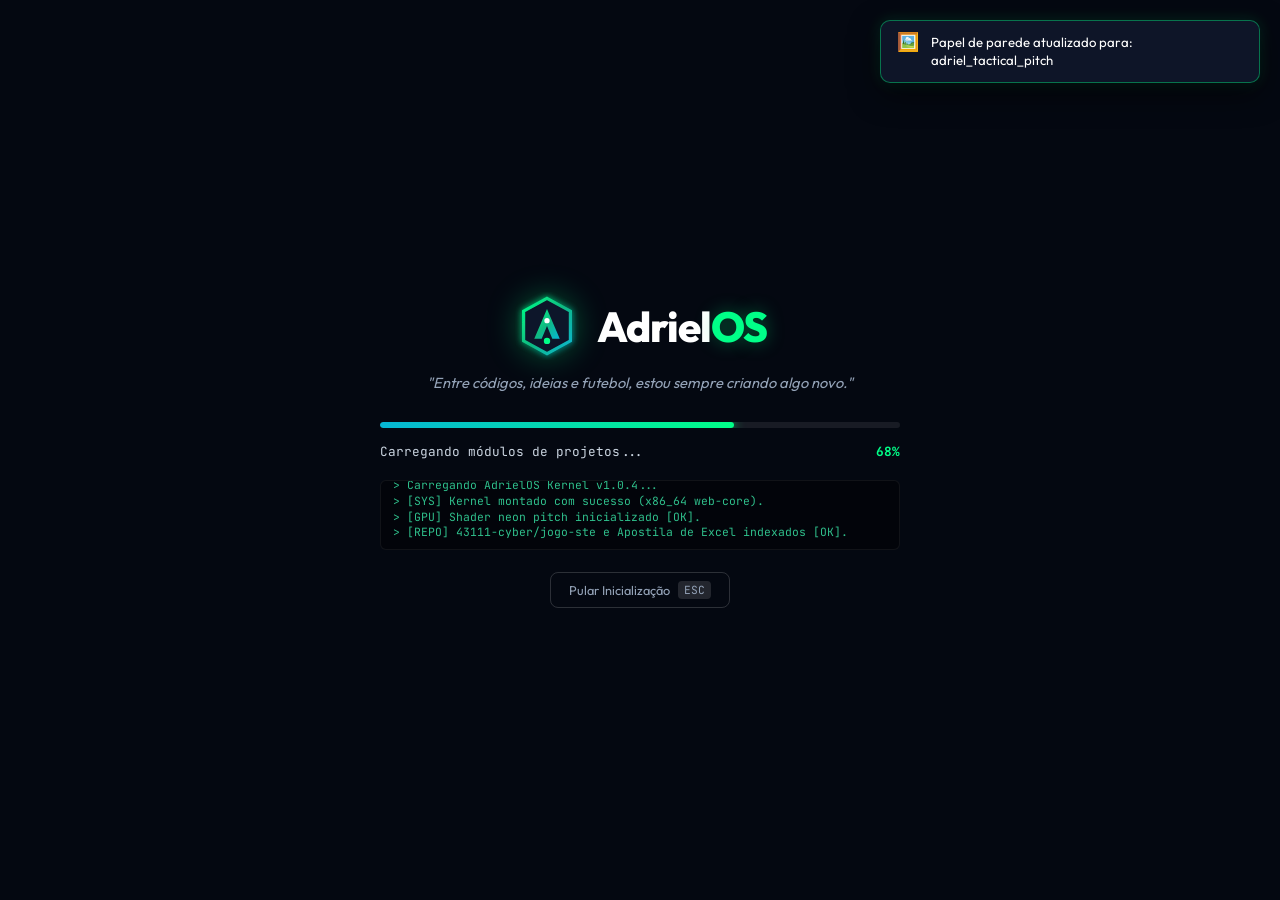
<file: index.html>
<!DOCTYPE html>
<html lang="pt-BR">
<head>
  <meta charset="UTF-8">
  <meta http-equiv="refresh" content="0; url=portfolio/index.html">
  <title>Redirecionando para AdrielOS...</title>
  <script>
    window.location.href = "portfolio/index.html";
  </script>
</head>
<body style="background:#050913; color:#00ff88; font-family:sans-serif; display:flex; align-items:center; justify-content:center; height:100vh; margin:0;">
  <p>Iniciando AdrielOS... <a href="portfolio/index.html" style="color:#38bdf8;">Clique aqui caso não seja redirecionado</a>.</p>
</body>
</html>
</file>
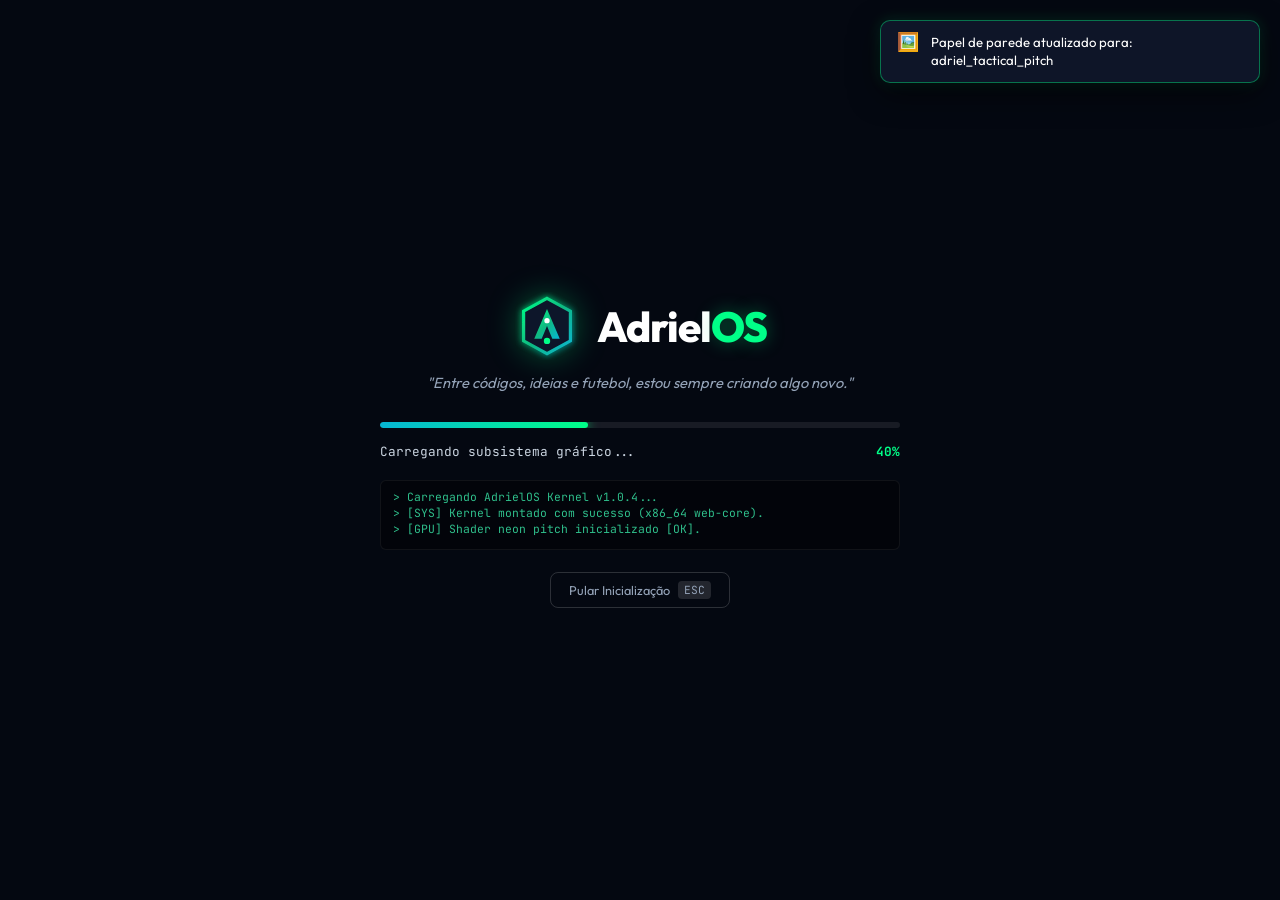
<file: portfolio/index.html>
<!DOCTYPE html>
<html lang="pt-BR">
<head>
  <meta charset="UTF-8">
  <meta name="viewport" content="width=device-width, initial-scale=1.0, maximum-scale=1.0, user-scalable=no">
  <title>AdrielOS — Portfólio Interativo | Adriel Morback</title>
  <meta name="description" content="Portfólio pessoal interativo de Adriel Morback, estudante de Ensino Médio Técnico, desenvolvedor e entusiasta de futebol. Sistema operacional simulado no navegador.">
  <meta name="author" content="Adriel Morback">
  
  <!-- Fontes Google Modernas: Outfit (Interface) e JetBrains Mono (Código & Sistema) -->
  <link rel="preconnect" href="https://fonts.googleapis.com">
  <link rel="preconnect" href="https://fonts.gstatic.com" crossorigin>
  <link href="https://fonts.googleapis.com/css2?family=JetBrains+Mono:wght@400;500;700&family=Outfit:wght@300;400;500;600;700;800;900&display=swap" rel="stylesheet">
  
  <link rel="stylesheet" href="style.css">
  <link rel="icon" type="image/svg+xml" href="assets/icons/start.svg">
</head>
<body data-theme="dark">

  <!-- ================================================================= -->
  <!-- 1. TELA DE INICIALIZAÇÃO (BOOTLOADER)                              -->
  <!-- ================================================================= -->
  <div id="boot-screen" class="boot-screen" role="dialog" aria-label="Inicialização do AdrielOS">
    <div class="boot-content">
      <div class="boot-logo-wrapper">
        <img src="assets/icons/start.svg" alt="AdrielOS Logo" class="boot-logo-img">
        <h1 class="boot-title">Adriel<span>OS</span></h1>
      </div>
      
      <p class="boot-tagline">"Entre códigos, ideias e futebol, estou sempre criando algo novo."</p>

      <div class="boot-progress-container">
        <div class="boot-progress-bar" id="boot-progress-bar"></div>
      </div>

      <div class="boot-status-row">
        <span class="boot-status-text" id="boot-status-text">Iniciando ambiente...</span>
        <span class="boot-percent" id="boot-percent">0%</span>
      </div>

      <div class="boot-console" id="boot-console" aria-live="polite">
        <div class="boot-log-line">&gt; Carregando AdrielOS Kernel v1.0.4...</div>
      </div>

      <button id="btn-skip-boot" class="btn-skip-boot" aria-label="Pular inicialização">
        Pular Inicialização <kbd>ESC</kbd>
      </button>
    </div>
  </div>

  <!-- ================================================================= -->
  <!-- 2. ÁREA DE TRABALHO (DESKTOP ENVIRONMENT)                         -->
  <!-- ================================================================= -->
  <main id="desktop" class="desktop" role="region" aria-label="Área de Trabalho">
    
    <!-- Camada de Papel de Parede -->
    <div id="wallpaper-layer" class="wallpaper-layer"></div>
    <div class="desktop-overlay-grid"></div>

    <!-- Grade de Ícones da Área de Trabalho -->
    <section class="desktop-icons" id="desktop-icons" aria-label="Aplicativos da Área de Trabalho">
      
      <button class="desktop-icon" data-app="about" id="icon-about" tabindex="0">
        <div class="icon-visual">
          <img src="assets/icons/about.svg" alt="Ícone Sobre Adriel" loading="lazy">
        </div>
        <span class="icon-label">Sobre Adriel</span>
      </button>

      <button class="desktop-icon" data-app="projects" id="icon-projects" tabindex="0">
        <div class="icon-visual">
          <img src="assets/icons/projects.svg" alt="Ícone Meus Projetos" loading="lazy">
        </div>
        <span class="icon-label">Meus Projetos</span>
      </button>

      <button class="desktop-icon" data-app="skills" id="icon-skills" tabindex="0">
        <div class="icon-visual">
          <img src="assets/icons/skills.svg" alt="Ícone Habilidades" loading="lazy">
        </div>
        <span class="icon-label">Habilidades</span>
      </button>

      <button class="desktop-icon" data-app="github" id="icon-github" tabindex="0">
        <div class="icon-visual">
          <img src="assets/icons/github.svg" alt="Ícone GitHub" loading="lazy">
        </div>
        <span class="icon-label">Meu GitHub</span>
      </button>

      <button class="desktop-icon" data-app="contact" id="icon-contact" tabindex="0">
        <div class="icon-visual">
          <img src="assets/icons/contact.svg" alt="Ícone Contato" loading="lazy">
        </div>
        <span class="icon-label">Contato</span>
      </button>

      <button class="desktop-icon" data-app="trash" id="icon-trash" tabindex="0">
        <div class="icon-visual">
          <img src="assets/icons/trash.svg" alt="Ícone Lixeira" loading="lazy">
        </div>
        <span class="icon-label">Lixeira</span>
      </button>

      <button class="desktop-icon" data-app="wallpaper" id="icon-wallpaper" tabindex="0">
        <div class="icon-visual">
          <img src="assets/icons/settings.svg" alt="Ícone Papel de Parede" loading="lazy">
        </div>
        <span class="icon-label">Wallpapers</span>
      </button>

    </section>

    <!-- =============================================================== -->
    <!-- 3. CONTAINER DE JANELAS DO SISTEMA                              -->
    <!-- =============================================================== -->
    <div id="windows-container" class="windows-container">

      <!-- ------------------------------------------------------------- -->
      <!-- JANELA: SOBRE ADRIEL                                          -->
      <!-- ------------------------------------------------------------- -->
      <article class="os-window" id="win-about" data-app="about" role="dialog" aria-labelledby="win-about-title" style="display: none;">
        <header class="window-titlebar">
          <div class="window-title-left">
            <img src="assets/icons/about.svg" class="window-title-icon" alt="">
            <span class="window-title-text" id="win-about-title">Sobre Adriel</span>
          </div>
          <div class="window-controls">
            <button class="win-btn win-btn-minimize" aria-label="Minimizar" title="Minimizar">
              <svg viewBox="0 0 10 10"><line x1="1" y1="5" x2="9" y2="5" stroke="currentColor" stroke-width="1.8"/></svg>
            </button>
            <button class="win-btn win-btn-maximize" aria-label="Maximizar" title="Maximizar">
              <svg viewBox="0 0 10 10"><rect x="1.5" y="1.5" width="7" height="7" fill="none" stroke="currentColor" stroke-width="1.5"/></svg>
            </button>
            <button class="win-btn win-btn-close" aria-label="Fechar" title="Fechar">
              <svg viewBox="0 0 10 10"><line x1="2" y1="2" x2="8" y2="8" stroke="currentColor" stroke-width="1.8"/><line x1="8" y1="2" x2="2" y2="8" stroke="currentColor" stroke-width="1.8"/></svg>
            </button>
          </div>
        </header>

        <div class="window-body">
          <div class="about-hero">
            <div class="about-avatar-container">
              <div class="about-avatar-ring">
                <!-- Espaço reservado para foto pessoal / Avatar estilizado -->
                <div class="avatar-placeholder" aria-label="Espaço reservado para foto pessoal de Adriel Morback">
                  <span class="avatar-initials">AM</span>
                  <div class="avatar-badge">⚡</div>
                </div>
              </div>
            </div>

            <div class="about-hero-info">
              <div class="user-chip">Estudante de Ensino Médio Técnico</div>
              <h2 class="about-name">Adriel Morback</h2>
              <p class="about-tagline-quote">"Entre códigos, ideias e futebol, estou sempre criando algo novo."</p>
              
              <div class="about-stats-pill">
                <span>📍 São Paulo, Brasil</span>
                <span class="pill-divider">•</span>
                <span>🟢 Disponível para aprender</span>
              </div>
            </div>
          </div>

          <div class="about-bio-box">
            <p class="about-bio-text">
              "Olá! Meu nome é <strong>Adriel Morback</strong>. Sou estudante de Ensino Médio Técnico, gosto de criar sites, desenvolver projetos e aprender novas tecnologias. Também gosto muito de futebol. Este espaço reúne um pouco do que estou aprendendo e construindo."
            </p>
          </div>

          <h3 class="section-heading">Áreas de Foco &amp; Interesses</h3>
          <div class="about-cards-grid">
            
            <div class="about-card">
              <div class="card-icon-wrap" style="--accent-card: #00ff88;">
                <svg viewBox="0 0 24 24" fill="none" stroke="currentColor" stroke-width="2"><path d="M4 6a2 2 0 0 1 2-2h12a2 2 0 0 1 2 2v12a2 2 0 0 1-2 2H6a2 2 0 0 1-2-2V6z"/><line x1="4" y1="10" x2="20" y2="10"/><line x1="8" y1="7" x2="8.01" y2="7"/></svg>
              </div>
              <div class="card-info">
                <h4>Desenvolvimento de Sites</h4>
                <p>Criação de páginas dinâmicas, interfaces responsivas, estruturação semântica e estilização moderna para a web.</p>
              </div>
            </div>

            <div class="about-card">
              <div class="card-icon-wrap" style="--accent-card: #38bdf8;">
                <svg viewBox="0 0 24 24" fill="none" stroke="currentColor" stroke-width="2"><polyline points="16 18 22 12 16 6"/><polyline points="8 6 2 12 8 18"/></svg>
              </div>
              <div class="card-info">
                <h4>Programação</h4>
                <p>Lógica de algoritmos, manipulação de dados, scripts interativos e resolução prática de desafios computacionais.</p>
              </div>
            </div>

            <div class="about-card">
              <div class="card-icon-wrap" style="--accent-card: #f59e0b;">
                <svg viewBox="0 0 24 24" fill="none" stroke="currentColor" stroke-width="2"><rect x="2" y="3" width="20" height="14" rx="2" ry="2"/><line x1="8" y1="21" x2="16" y2="21"/><line x1="12" y1="17" x2="12" y2="21"/></svg>
              </div>
              <div class="card-info">
                <h4>Projetos Digitais</h4>
                <p>Construção de aplicações úteis, materiais educacionais acessíveis e ferramentas que geram impacto real.</p>
              </div>
            </div>

            <div class="about-card">
              <div class="card-icon-wrap" style="--accent-card: #22c55e;">
                <img src="assets/icons/soccer.svg" class="card-custom-svg" alt="">
              </div>
              <div class="card-info">
                <h4>Futebol</h4>
                <p>Paixão esportiva, trabalho em equipe, visão tática e inspiração para jogos de futebol arcade interativos.</p>
              </div>
            </div>

          </div>

          <div class="about-actions-footer">
            <button class="btn btn-primary" onclick="openApp('projects')">
              Explorar Meus Projetos
            </button>
            <button class="btn btn-secondary" onclick="openApp('contact')">
              Entrar em Contato
            </button>
          </div>
        </div>
      </article>

      <!-- ------------------------------------------------------------- -->
      <!-- JANELA: MEUS PROJETOS                                         -->
      <!-- ------------------------------------------------------------- -->
      <article class="os-window" id="win-projects" data-app="projects" role="dialog" aria-labelledby="win-projects-title" style="display: none;">
        <header class="window-titlebar">
          <div class="window-title-left">
            <img src="assets/icons/projects.svg" class="window-title-icon" alt="">
            <span class="window-title-text" id="win-projects-title">Meus Projetos — Galeria</span>
          </div>
          <div class="window-controls">
            <button class="win-btn win-btn-minimize" aria-label="Minimizar" title="Minimizar"><svg viewBox="0 0 10 10"><line x1="1" y1="5" x2="9" y2="5" stroke="currentColor" stroke-width="1.8"/></svg></button>
            <button class="win-btn win-btn-maximize" aria-label="Maximizar" title="Maximizar"><svg viewBox="0 0 10 10"><rect x="1.5" y="1.5" width="7" height="7" fill="none" stroke="currentColor" stroke-width="1.5"/></svg></button>
            <button class="win-btn win-btn-close" aria-label="Fechar" title="Fechar"><svg viewBox="0 0 10 10"><line x1="2" y1="2" x2="8" y2="8" stroke="currentColor" stroke-width="1.8"/><line x1="8" y1="2" x2="2" y2="8" stroke="currentColor" stroke-width="1.8"/></svg></button>
          </div>
        </header>

        <div class="window-body">
          <div class="projects-header-desc">
            <p>Projetos desenvolvidos por mim durante meus estudos no Ensino Médio Técnico e criações autônomas.</p>
          </div>

          <div class="projects-grid">
            
            <!-- PROJETO 1: Jogo STE (Beiço Street) -->
            <div class="project-card featured-project">
              <div class="project-thumbnail-wrapper">
                <img src="assets/projects/beico_street.jpg" alt="Preview do Jogo STE - Beiço Street" class="project-thumbnail" loading="lazy">
                <div class="project-badge badge-arcade">🏆 Jogo Arcade 1v1</div>
              </div>
              <div class="project-content">
                <div class="project-meta-top">
                  <span class="repo-owner-tag">43111-cyber / jogo-ste</span>
                  <span class="status-indicator">Ativo</span>
                </div>
                <h3 class="project-name">BEIÇO STREET — Taça das Favelas Campinas</h3>
                <p class="project-description">
                  Projeto de jogo desenvolvido por mim: uma experiência arcade de futebol de rua 1v1 diretamente no navegador. Conta com escolha de times da quebrada, modo torneio com chaveamento (oitavas, quartas, semifinal e final), placar digital dinâmico, cronômetro de partida e suporte a 1 Jogador vs CPU ou 2 Jogadores locais.
                </p>
                <div class="project-tags">
                  <span class="tag">JavaScript (72.4%)</span>
                  <span class="tag">CSS3 (19.4%)</span>
                  <span class="tag">HTML5 (8.2%)</span>
                  <span class="tag">Canvas 2D API</span>
                </div>
                <div class="project-card-actions">
                  <a href="https://github.com/43111-cyber/jogo-ste" target="_blank" rel="noopener noreferrer" class="btn btn-primary btn-sm">
                    <img src="assets/icons/github.svg" class="btn-icon" alt="">
                    Abrir no GitHub
                  </a>
                  <button class="btn btn-secondary btn-sm" onclick="openApp('github')">
                    Ver no Explorer
                  </button>
                </div>
              </div>
            </div>

            <!-- PROJETO 2: Apostila de Excel para Idosos -->
            <div class="project-card">
              <div class="project-thumbnail-wrapper">
                <img src="assets/projects/excel_idosos.jpg" alt="Ilustração da Apostila de Excel para Idosos" class="project-thumbnail" loading="lazy">
                <div class="project-badge badge-edu">📖 Material Educacional</div>
              </div>
              <div class="project-content">
                <div class="project-meta-top">
                  <span class="repo-owner-tag">Projeto Social &amp; Inclusão</span>
                  <span class="status-indicator">Concluído</span>
                </div>
                <h3 class="project-name">Apostila de Excel para Idosos</h3>
                <p class="project-description">
                  "Material educacional criado para ajudar pessoas idosas a aprender Excel de forma mais simples e acessível."
                  Desenvolvido com foco em alfabetização digital, tipografia ampliada, ilustrações didáticas e explicações práticas sem jargões complexos, capacitando pessoas da terceira idade no uso de planilhas.
                </p>
                <div class="project-tags">
                  <span class="tag">Microsoft Excel</span>
                  <span class="tag">Inclusão Digital</span>
                  <span class="tag">Design Instrucional</span>
                  <span class="tag">Acessibilidade</span>
                </div>
                <div class="project-card-actions">
                  <button class="btn btn-secondary btn-sm" onclick="showToast('Material educacional apresentado no portfólio. Entre em contato para saber mais!')">
                    ℹ️ Detalhes do Projeto
                  </button>
                </div>
              </div>
            </div>

            <!-- PROJETO 3: Próximos Projetos -->
            <div class="project-card future-card">
              <div class="project-thumbnail-wrapper">
                <img src="assets/projects/future_lab.jpg" alt="Laboratório de Próximos Projetos" class="project-thumbnail" loading="lazy">
                <div class="project-badge badge-future">⚡ Em Desenvolvimento</div>
              </div>
              <div class="project-content">
                <div class="project-meta-top">
                  <span class="repo-owner-tag">Pipeline de Criação</span>
                  <span class="status-indicator blink">Em Progresso</span>
                </div>
                <h3 class="project-name">Próximos Projetos</h3>
                <p class="project-description">
                  Área reservada para futuros sites, novos jogos interativos, protótipos de sistemas e aplicações completas que estão sendo planejadas e codificadas. Atualizado periodicamente conforme novos repositórios são publicados.
                </p>
                <div class="project-tags">
                  <span class="tag">Web Apps</span>
                  <span class="tag">Jogos 2D</span>
                  <span class="tag">Sistemas Web</span>
                  <span class="tag">Projetos Técnicos</span>
                </div>
                <div class="project-card-actions">
                  <button class="btn btn-secondary btn-sm" onclick="openApp('contact')">
                    💡 Tem uma sugestão de projeto?
                  </button>
                </div>
              </div>
            </div>

          </div>
        </div>
      </article>

      <!-- ------------------------------------------------------------- -->
      <!-- JANELA: HABILIDADES                                           -->
      <!-- ------------------------------------------------------------- -->
      <article class="os-window" id="win-skills" data-app="skills" role="dialog" aria-labelledby="win-skills-title" style="display: none;">
        <header class="window-titlebar">
          <div class="window-title-left">
            <img src="assets/icons/skills.svg" class="window-title-icon" alt="">
            <span class="window-title-text" id="win-skills-title">Minhas Habilidades</span>
          </div>
          <div class="window-controls">
            <button class="win-btn win-btn-minimize" aria-label="Minimizar" title="Minimizar"><svg viewBox="0 0 10 10"><line x1="1" y1="5" x2="9" y2="5" stroke="currentColor" stroke-width="1.8"/></svg></button>
            <button class="win-btn win-btn-maximize" aria-label="Maximizar" title="Maximizar"><svg viewBox="0 0 10 10"><rect x="1.5" y="1.5" width="7" height="7" fill="none" stroke="currentColor" stroke-width="1.5"/></svg></button>
            <button class="win-btn win-btn-close" aria-label="Fechar" title="Fechar"><svg viewBox="0 0 10 10"><line x1="2" y1="2" x2="8" y2="8" stroke="currentColor" stroke-width="1.8"/><line x1="8" y1="2" x2="2" y2="8" stroke="currentColor" stroke-width="1.8"/></svg></button>
          </div>
        </header>

        <div class="window-body">
          <div class="skills-disclaimer">
            <span class="skills-info-icon">💡</span>
            <span>Habilidades e ferramentas fundamentadas no aprendizado contínuo no Ensino Médio Técnico e aplicadas na prática nos projetos reais.</span>
          </div>

          <div class="skills-sections">
            
            <div class="skill-group">
              <h4 class="skill-group-title">
                <span class="group-bullet" style="background-color: #00ff88;"></span>
                Criação de Sites &amp; Front-End
              </h4>
              <div class="skill-items-grid">
                <div class="skill-item">
                  <div class="skill-item-header">
                    <strong>HTML5 Semântico</strong>
                    <span class="skill-verified">Confirmado em projetos</span>
                  </div>
                  <p>Estruturação correta, acessibilidade, meta tags e integração de elementos multimídia e Canvas.</p>
                </div>

                <div class="skill-item">
                  <div class="skill-item-header">
                    <strong>CSS3 Moderno</strong>
                    <span class="skill-verified">Confirmado em projetos</span>
                  </div>
                  <p>Flexbox, CSS Grid, variáveis personalizadas, efeitos de vidro (glassmorphism), animações e responsividade.</p>
                </div>

                <div class="skill-item">
                  <div class="skill-item-header">
                    <strong>JavaScript Puro (ES6+)</strong>
                    <span class="skill-verified">Confirmado em projetos</span>
                  </div>
                  <p>Manipulação de DOM, gerenciamento de eventos, lógica funcional e estruturação modular sem dependência de frameworks.</p>
                </div>
              </div>
            </div>

            <div class="skill-group">
              <h4 class="skill-group-title">
                <span class="group-bullet" style="background-color: #38bdf8;"></span>
                Programação &amp; Lógica de Sistemas
              </h4>
              <div class="skill-items-grid">
                <div class="skill-item">
                  <div class="skill-item-header">
                    <strong>HTML5 Canvas 2D &amp; Games</strong>
                    <span class="skill-verified">Utilizado no Jogo STE</span>
                  </div>
                  <p>Renderização gráfica em tempo real, detecção de colisão, física de bola e animação por quadros de arcade.</p>
                </div>

                <div class="skill-item">
                  <div class="skill-item-header">
                    <strong>Estruturação &amp; Lógica de Torneio</strong>
                    <span class="skill-verified">Utilizado no Jogo STE</span>
                  </div>
                  <p>Sistemas de pontuação, cronômetro de partida, IA básica para modo CPU e fluxo de fases eliminatórias.</p>
                </div>

                <div class="skill-item">
                  <div class="skill-item-header">
                    <strong>Git &amp; GitHub</strong>
                    <span class="skill-verified">Repositório Ativo</span>
                  </div>
                  <p>Versionamento de código, controle de histórico e publicação de projetos open-source.</p>
                </div>
              </div>
            </div>

            <div class="skill-group">
              <h4 class="skill-group-title">
                <span class="group-bullet" style="background-color: #f59e0b;"></span>
                Projetos Digitais &amp; Ferramentas
              </h4>
              <div class="skill-items-grid">
                <div class="skill-item">
                  <div class="skill-item-header">
                    <strong>Microsoft Excel &amp; Planilhas</strong>
                    <span class="skill-verified">Apostila Educacional</span>
                  </div>
                  <p>Fórmulas, organização de dados e formatação didática para inclusão de iniciantes e idosos.</p>
                </div>

                <div class="skill-item">
                  <div class="skill-item-header">
                    <strong>Tecnologia &amp; Futebol</strong>
                    <span class="skill-verified">Tema de Destaque</span>
                  </div>
                  <p>Integração de conceitos táticos do esporte em experiências digitais dinâmicas e envolventes.</p>
                </div>
              </div>
            </div>

          </div>
        </div>
      </article>

      <!-- ------------------------------------------------------------- -->
      <!-- JANELA: GITHUB EXPLORER                                       -->
      <!-- ------------------------------------------------------------- -->
      <article class="os-window" id="win-github" data-app="github" role="dialog" aria-labelledby="win-github-title" style="display: none;">
        <header class="window-titlebar">
          <div class="window-title-left">
            <img src="assets/icons/github.svg" class="window-title-icon" alt="">
            <span class="window-title-text" id="win-github-title">GitHub Explorer — 43111-cyber</span>
          </div>
          <div class="window-controls">
            <button class="win-btn win-btn-minimize" aria-label="Minimizar" title="Minimizar"><svg viewBox="0 0 10 10"><line x1="1" y1="5" x2="9" y2="5" stroke="currentColor" stroke-width="1.8"/></svg></button>
            <button class="win-btn win-btn-maximize" aria-label="Maximizar" title="Maximizar"><svg viewBox="0 0 10 10"><rect x="1.5" y="1.5" width="7" height="7" fill="none" stroke="currentColor" stroke-width="1.5"/></svg></button>
            <button class="win-btn win-btn-close" aria-label="Fechar" title="Fechar"><svg viewBox="0 0 10 10"><line x1="2" y1="2" x2="8" y2="8" stroke="currentColor" stroke-width="1.8"/><line x1="8" y1="2" x2="2" y2="8" stroke="currentColor" stroke-width="1.8"/></svg></button>
          </div>
        </header>

        <div class="window-body">
          <div class="github-profile-bar">
            <div class="github-avatar-circle">
              <img src="assets/icons/github.svg" alt="GitHub Octocat" class="github-octo">
            </div>
            <div class="github-profile-details">
              <h3 class="github-username">43111-cyber</h3>
              <p class="github-bio">Repositórios públicos e projetos de código de Adriel Morback</p>
            </div>
            <a href="https://github.com/43111-cyber" target="_blank" rel="noopener noreferrer" class="btn btn-secondary btn-sm">
              Visitar Perfil Oficial ↗
            </a>
          </div>

          <h4 class="section-heading">Repositório em Destaque</h4>
          
          <div class="github-repo-card">
            <div class="repo-card-header">
              <div class="repo-title-row">
                <svg viewBox="0 0 16 16" width="18" height="18" fill="currentColor"><path d="M2 2.5A2.5 2.5 0 014.5 0h8.75a.75.75 0 01.75.75v12.5a.75.75 0 01-.75.75h-2.5a.75.75 0 110-1.5h1.75v-2h-8a1 1 0 00-.714 1.7.75.75 0 01-1.072 1.05A2.495 2.495 0 012 11.5v-9zm10.5-1V9h-8c-.356 0-.694.074-1 .208V2.5a1 1 0 011-1h8zM5 12.25v3.25a.75.75 0 001.5 0v-3.25a.75.75 0 00-1.5 0z"/></svg>
                <a href="https://github.com/43111-cyber/jogo-ste" target="_blank" rel="noopener noreferrer" class="repo-link">
                  43111-cyber / <strong>jogo-ste</strong>
                </a>
                <span class="repo-visibility">Public</span>
              </div>
            </div>

            <p class="repo-description">
              BEIÇO STREET — Taça das Favelas Campinas. Jogo arcade de futebol de rua 1v1 construído para navegador com HTML5 Canvas e JavaScript puro.
            </p>

            <div class="repo-languages-bar" title="Composição do Repositório: JS 72.4%, CSS 19.4%, HTML 8.2%">
              <span style="width: 72.4%; background-color: #f1e05a;"></span>
              <span style="width: 19.4%; background-color: #563d7c;"></span>
              <span style="width: 8.2%; background-color: #e34c26;"></span>
            </div>

            <div class="repo-lang-legend">
              <span><span class="lang-dot" style="background-color: #f1e05a;"></span> JavaScript 72.4%</span>
              <span><span class="lang-dot" style="background-color: #563d7c;"></span> CSS 19.4%</span>
              <span><span class="lang-dot" style="background-color: #e34c26;"></span> HTML 8.2%</span>
            </div>

            <div class="repo-clone-box">
              <span class="clone-label">Clone via HTTPS:</span>
              <div class="clone-input-row">
                <input type="text" readonly value="https://github.com/43111-cyber/jogo-ste.git" id="clone-url-input">
                <button class="btn btn-secondary btn-sm" id="btn-copy-clone" onclick="copyCloneUrl()">Copiar</button>
              </div>
            </div>

            <div class="repo-footer-actions">
              <a href="https://github.com/43111-cyber/jogo-ste" target="_blank" rel="noopener noreferrer" class="btn btn-primary">
                Acessar Repositório no GitHub ↗
              </a>
            </div>
          </div>
        </div>
      </article>

      <!-- ------------------------------------------------------------- -->
      <!-- JANELA: CONTATO                                               -->
      <!-- ------------------------------------------------------------- -->
      <article class="os-window" id="win-contact" data-app="contact" role="dialog" aria-labelledby="win-contact-title" style="display: none;">
        <header class="window-titlebar">
          <div class="window-title-left">
            <img src="assets/icons/contact.svg" class="window-title-icon" alt="">
            <span class="window-title-text" id="win-contact-title">Contato — Adriel Morback</span>
          </div>
          <div class="window-controls">
            <button class="win-btn win-btn-minimize" aria-label="Minimizar" title="Minimizar"><svg viewBox="0 0 10 10"><line x1="1" y1="5" x2="9" y2="5" stroke="currentColor" stroke-width="1.8"/></svg></button>
            <button class="win-btn win-btn-maximize" aria-label="Maximizar" title="Maximizar"><svg viewBox="0 0 10 10"><rect x="1.5" y="1.5" width="7" height="7" fill="none" stroke="currentColor" stroke-width="1.5"/></svg></button>
            <button class="win-btn win-btn-close" aria-label="Fechar" title="Fechar"><svg viewBox="0 0 10 10"><line x1="2" y1="2" x2="8" y2="8" stroke="currentColor" stroke-width="1.8"/><line x1="8" y1="2" x2="2" y2="8" stroke="currentColor" stroke-width="1.8"/></svg></button>
          </div>
        </header>

        <div class="window-body">
          <div class="contact-channels-grid">
            
            <a href="mailto:adriel.morback@gmail.com" class="channel-card">
              <div class="channel-icon-wrap" style="--chan-color: #00ff88;">
                <svg viewBox="0 0 24 24" fill="none" stroke="currentColor" stroke-width="2"><path d="M4 4h16c1.1 0 2 .9 2 2v12c0 1.1-.9 2-2 2H4c-1.1 0-2-.9-2-2V6c0-1.1.9-2 2-2z"/><polyline points="22,6 12,13 2,6"/></svg>
              </div>
              <div class="channel-info">
                <span class="channel-label">E-mail Direto</span>
                <span class="channel-val">adriel.morback@gmail.com</span>
              </div>
              <span class="btn-channel-action">Enviar e-mail ↗</span>
            </a>

            <a href="https://wa.me/5519974226148" target="_blank" rel="noopener noreferrer" class="channel-card">
              <div class="channel-icon-wrap" style="--chan-color: #25d366;">
                <svg viewBox="0 0 24 24" fill="none" stroke="currentColor" stroke-width="2"><path d="M21 11.5a8.38 8.38 0 0 1-.9 3.8 8.5 8.5 0 0 1-7.6 4.7 8.38 8.38 0 0 1-3.8-.9L3 21l1.9-5.7a8.38 8.38 0 0 1-.9-3.8 8.5 8.5 0 0 1 4.7-7.6 8.38 8.38 0 0 1 3.8-.9h.5a8.48 8.48 0 0 1 8 8v.5z"/></svg>
              </div>
              <div class="channel-info">
                <span class="channel-label">WhatsApp</span>
                <span class="channel-val">+55 19 97422-6148</span>
              </div>
              <span class="btn-channel-action">Conversar no WhatsApp ↗</span>
            </a>

            <a href="https://github.com/43111-cyber" target="_blank" rel="noopener noreferrer" class="channel-card">
              <div class="channel-icon-wrap" style="--chan-color: #38bdf8;">
                <img src="assets/icons/github.svg" class="channel-svg-img" alt="">
              </div>
              <div class="channel-info">
                <span class="channel-label">GitHub</span>
                <span class="channel-val">github.com/43111-cyber</span>
              </div>
              <span class="btn-channel-action">Visitar GitHub ↗</span>
            </a>

          </div>

          <div class="contact-form-section">
            <h4 class="section-heading">Formulário de Mensagem</h4>
            <p class="form-disclaimer">Preencha o formulário abaixo para enviar uma mensagem diretamente pelo sistema.</p>

            <form id="contact-form" class="os-form" onsubmit="handleContactSubmit(event)">
              <div class="form-row">
                <div class="form-group">
                  <label for="contact-name">Seu Nome *</label>
                  <input type="text" id="contact-name" name="name" placeholder="Ex: Lucas Silva" required>
                </div>
                <div class="form-group">
                  <label for="contact-email">Seu E-mail *</label>
                  <input type="email" id="contact-email" name="email" placeholder="Ex: lucas@exemplo.com" required>
                </div>
              </div>

              <div class="form-group">
                <label for="contact-subject">Assunto</label>
                <input type="text" id="contact-subject" name="subject" placeholder="Ex: Proposta de projeto ou bate-papo">
              </div>

              <div class="form-group">
                <label for="contact-message">Sua Mensagem *</label>
                <textarea id="contact-message" name="message" rows="4" placeholder="Escreva aqui sua mensagem..." required></textarea>
              </div>

              <div id="contact-feedback" class="form-feedback hidden" role="alert"></div>

              <div class="form-actions">
                <button type="submit" class="btn btn-primary" id="btn-submit-contact">
                  Enviar Mensagem
                </button>
                <span class="form-notice">Ambiente estático: o formulário valida os campos e gera atalho para e-mail/WhatsApp.</span>
              </div>
            </form>
          </div>
        </div>
      </article>

      <!-- ------------------------------------------------------------- -->
      <!-- JANELA: LIXEIRA                                               -->
      <!-- ------------------------------------------------------------- -->
      <article class="os-window" id="win-trash" data-app="trash" role="dialog" aria-labelledby="win-trash-title" style="display: none;">
        <header class="window-titlebar">
          <div class="window-title-left">
            <img src="assets/icons/trash.svg" class="window-title-icon" alt="">
            <span class="window-title-text" id="win-trash-title">Lixeira do AdrielOS</span>
          </div>
          <div class="window-controls">
            <button class="win-btn win-btn-minimize" aria-label="Minimizar" title="Minimizar"><svg viewBox="0 0 10 10"><line x1="1" y1="5" x2="9" y2="5" stroke="currentColor" stroke-width="1.8"/></svg></button>
            <button class="win-btn win-btn-maximize" aria-label="Maximizar" title="Maximizar"><svg viewBox="0 0 10 10"><rect x="1.5" y="1.5" width="7" height="7" fill="none" stroke="currentColor" stroke-width="1.5"/></svg></button>
            <button class="win-btn win-btn-close" aria-label="Fechar" title="Fechar"><svg viewBox="0 0 10 10"><line x1="2" y1="2" x2="8" y2="8" stroke="currentColor" stroke-width="1.8"/><line x1="8" y1="2" x2="2" y2="8" stroke="currentColor" stroke-width="1.8"/></svg></button>
          </div>
        </header>

        <div class="window-body trash-body">
          <div class="trash-empty-state">
            <div class="trash-icon-huge">
              <img src="assets/icons/trash.svg" alt="" class="trash-huge-img">
            </div>
            <h3 class="trash-headline">Nenhum arquivo descartado.</h3>
            <p class="trash-quote">"Todos os projetos continuam em construção!"</p>
            <p class="trash-sub">Aqui no AdrielOS, cada ideia, linha de código e jogada tática é guardada para inspirar novos desenvolvimentos.</p>
            
            <div class="trash-action-row">
              <button class="btn btn-secondary" onclick="showToast('♻️ A lixeira já está limpa e todas as ideias continuam ativas!')">
                Esvaziar Lixeira
              </button>
              <button class="btn btn-primary" onclick="openApp('projects')">
                Ver Projetos Ativos
              </button>
            </div>
          </div>
        </div>
      </article>

      <!-- ------------------------------------------------------------- -->
      <!-- JANELA: PERSONALIZAÇÃO DE PAPÉIS DE PAREDE                    -->
      <!-- ------------------------------------------------------------- -->
      <article class="os-window" id="win-wallpaper" data-app="wallpaper" role="dialog" aria-labelledby="win-wallpaper-title" style="display: none;">
        <header class="window-titlebar">
          <div class="window-title-left">
            <img src="assets/icons/settings.svg" class="window-title-icon" alt="">
            <span class="window-title-text" id="win-wallpaper-title">Personalização de Papel de Parede</span>
          </div>
          <div class="window-controls">
            <button class="win-btn win-btn-minimize" aria-label="Minimizar" title="Minimizar"><svg viewBox="0 0 10 10"><line x1="1" y1="5" x2="9" y2="5" stroke="currentColor" stroke-width="1.8"/></svg></button>
            <button class="win-btn win-btn-maximize" aria-label="Maximizar" title="Maximizar"><svg viewBox="0 0 10 10"><rect x="1.5" y="1.5" width="7" height="7" fill="none" stroke="currentColor" stroke-width="1.5"/></svg></button>
            <button class="win-btn win-btn-close" aria-label="Fechar" title="Fechar"><svg viewBox="0 0 10 10"><line x1="2" y1="2" x2="8" y2="8" stroke="currentColor" stroke-width="1.8"/><line x1="8" y1="2" x2="2" y2="8" stroke="currentColor" stroke-width="1.8"/></svg></button>
          </div>
        </header>

        <div class="window-body">
          <p class="wallpaper-hint">Escolha um papel de parede oficial para personalizar o visual do AdrielOS:</p>
          
          <div class="wallpaper-selector-grid">
            
            <div class="wallpaper-option" data-wp="adriel_tactical_pitch.jpg" onclick="setWallpaper('adriel_tactical_pitch.jpg')">
              <div class="wp-preview-thumb wp-thumb-1"></div>
              <div class="wp-meta">
                <strong>Cyber Tático de Futebol</strong>
                <span>Estilo Principal (Tech + Futebol)</span>
              </div>
            </div>

            <div class="wallpaper-option" data-wp="cyber_matrix_pitch.svg" onclick="setWallpaper('cyber_matrix_pitch.svg')">
              <div class="wp-preview-thumb wp-thumb-2"></div>
              <div class="wp-meta">
                <strong>Matriz Vetorial de Futebol</strong>
                <span>Linhas de Campo &amp; Código Neon</span>
              </div>
            </div>

            <div class="wallpaper-option" data-wp="deep_space_aurora.svg" onclick="setWallpaper('deep_space_aurora.svg')">
              <div class="wp-preview-thumb wp-thumb-3"></div>
              <div class="wp-meta">
                <strong>Aurora Cósmica Esmeralda</strong>
                <span>Gradiente suave com nebulosa</span>
              </div>
            </div>

            <div class="wallpaper-option" data-wp="minimal_slate_field.svg" onclick="setWallpaper('minimal_slate_field.svg')">
              <div class="wp-preview-thumb wp-thumb-4"></div>
              <div class="wp-meta">
                <strong>Ardósia Minimalista</strong>
                <span>Estádio sutil e monograma AOS</span>
              </div>
            </div>

          </div>
        </div>
      </article>

    </div><!-- /#windows-container -->

    <!-- =============================================================== -->
    <!-- 4. MENU DE CONTEXTO (BOTÃO DIREITO NA ÁREA DE TRABALHO)        -->
    <!-- =============================================================== -->
    <div id="context-menu" class="context-menu" style="display: none;" role="menu">
      <button class="context-item" onclick="refreshDesktop()" role="menuitem">
        <svg viewBox="0 0 24 24" width="16" height="16" fill="none" stroke="currentColor" stroke-width="2"><path d="M23 4v6h-6"/><path d="M1 20v-6h6"/><path d="M3.51 9a9 9 0 0 1 14.85-3.36L23 10M1 14l4.64 4.36A9 9 0 0 0 20.49 15"/></svg>
        Atualizar Sistema
      </button>
      <button class="context-item" onclick="cycleWallpaper()" role="menuitem">
        <svg viewBox="0 0 24 24" width="16" height="16" fill="none" stroke="currentColor" stroke-width="2"><rect x="3" y="3" width="18" height="18" rx="2" ry="2"/><circle cx="8.5" cy="8.5" r="1.5"/><polyline points="21 15 16 10 5 21"/></svg>
        Trocar Papel de Parede
      </button>
      <div class="context-divider"></div>
      <button class="context-item" onclick="openApp('projects')" role="menuitem">
        <svg viewBox="0 0 24 24" width="16" height="16" fill="none" stroke="currentColor" stroke-width="2"><polyline points="16 18 22 12 16 6"/><polyline points="8 6 2 12 8 18"/></svg>
        Abrir Meus Projetos
      </button>
      <button class="context-item" onclick="openApp('about')" role="menuitem">
        <svg viewBox="0 0 24 24" width="16" height="16" fill="none" stroke="currentColor" stroke-width="2"><circle cx="12" cy="12" r="10"/><line x1="12" y1="16" x2="12" y2="12"/><line x1="12" y1="8" x2="12.01" y2="8"/></svg>
        Sobre o AdrielOS
      </button>
    </div>

    <!-- =============================================================== -->
    <!-- 5. MENU INICIAR                                                 -->
    <!-- =============================================================== -->
    <aside id="start-menu" class="start-menu" style="display: none;" role="menu" aria-label="Menu Iniciar">
      
      <!-- Cabeçalho do Perfil -->
      <div class="start-profile-header">
        <div class="start-avatar">
          <div class="avatar-placeholder small">
            <span>AM</span>
          </div>
        </div>
        <div class="start-user-meta">
          <h3 class="start-user-name">Adriel Morback</h3>
          <span class="start-user-role">Estudante de Ensino Médio Técnico</span>
        </div>
      </div>

      <!-- Barra de Pesquisa Funcional em Tempo Real -->
      <div class="start-search-box">
        <svg viewBox="0 0 24 24" width="16" height="16" fill="none" stroke="currentColor" stroke-width="2" class="search-icon"><circle cx="11" cy="11" r="8"/><line x1="21" y1="21" x2="16.65" y2="16.65"/></svg>
        <input type="text" id="start-search-input" placeholder="Pesquisar aplicativos e projetos..." autocomplete="off">
        <button id="start-search-clear" class="btn-clear-search hidden" aria-label="Limpar pesquisa">&times;</button>
      </div>

      <!-- Lista de Aplicativos (Filtrada dinamicamente) -->
      <div class="start-apps-list" id="start-apps-list">
        
        <button class="start-app-item" data-app="about" data-keywords="sobre adriel morback perfil biografia estudante futebol">
          <img src="assets/icons/about.svg" alt="" class="start-app-icon">
          <div class="start-app-text">
            <strong>Sobre Adriel</strong>
            <span>Apresentação pessoal e interesses</span>
          </div>
        </button>

        <button class="start-app-item" data-app="projects" data-keywords="projetos jogo ste beiço street excel apostila trabalhos portfólio">
          <img src="assets/icons/projects.svg" alt="" class="start-app-icon">
          <div class="start-app-text">
            <strong>Meus Projetos</strong>
            <span>Jogo STE, Apostila de Excel e criações</span>
          </div>
        </button>

        <button class="start-app-item" data-app="skills" data-keywords="habilidades skills programação html css javascript canvas excel">
          <img src="assets/icons/skills.svg" alt="" class="start-app-icon">
          <div class="start-app-text">
            <strong>Minhas Habilidades</strong>
            <span>Tecnologias, linguagens e ferramentas</span>
          </div>
        </button>

        <button class="start-app-item" data-app="github" data-keywords="github git repositório código 43111-cyber jogo-ste">
          <img src="assets/icons/github.svg" alt="" class="start-app-icon">
          <div class="start-app-text">
            <strong>Meu GitHub</strong>
            <span>Explorador de repositórios e código fonte</span>
          </div>
        </button>

        <button class="start-app-item" data-app="contact" data-keywords="contato email whatsapp mensagem adriel.morback@gmail.com redes">
          <img src="assets/icons/contact.svg" alt="" class="start-app-icon">
          <div class="start-app-text">
            <strong>Contato</strong>
            <span>E-mail, WhatsApp e formulário</span>
          </div>
        </button>

        <button class="start-app-item" data-app="trash" data-keywords="lixeira arquivos deletados ideias construção">
          <img src="assets/icons/trash.svg" alt="" class="start-app-icon">
          <div class="start-app-text">
            <strong>Lixeira</strong>
            <span>Projetos em construção e ideias</span>
          </div>
        </button>

        <button class="start-app-item" data-app="wallpaper" data-keywords="wallpaper papel de parede fundo temas personalizar aparência">
          <img src="assets/icons/settings.svg" alt="" class="start-app-icon">
          <div class="start-app-text">
            <strong>Wallpapers</strong>
            <span>Personalizar aparência do sistema</span>
          </div>
        </button>

        <div id="start-no-results" class="start-no-results hidden">
          <span>Nenhum aplicativo encontrado para esta busca.</span>
        </div>

      </div>

      <!-- Rodapé do Menu Iniciar -->
      <div class="start-footer">
        <div class="start-footer-left">
          <button class="start-footer-btn" id="btn-toggle-theme" title="Alternar Tema Claro / Escuro">
            <span id="theme-btn-icon">🌙</span>
            <span id="theme-btn-label">Modo Escuro</span>
          </button>
        </div>
        <div class="start-footer-right">
          <button class="start-footer-btn" onclick="restartSystem()" title="Reiniciar AdrielOS">
            <svg viewBox="0 0 24 24" width="16" height="16" fill="none" stroke="currentColor" stroke-width="2"><path d="M18.36 6.64a9 9 0 1 1-12.73 0"/><line x1="12" y1="2" x2="12" y2="12"/></svg>
            <span>Reiniciar</span>
          </button>
        </div>
      </div>

    </aside>

  </main>

  <!-- =================================================================== -->
  <!-- 6. BARRA DE TAREFAS (TASKBAR)                                       -->
  <!-- =================================================================== -->
  <footer id="taskbar" class="taskbar" role="navigation" aria-label="Barra de Tarefas do Sistema">
    
    <!-- Botão Iniciar -->
    <button id="start-button" class="taskbar-start-btn" aria-label="Abrir Menu Iniciar" aria-expanded="false" title="Menu Iniciar">
      <img src="assets/icons/start.svg" alt="" class="start-logo">
      <span class="start-text">AdrielOS</span>
    </button>

    <!-- Aplicativos Pinned / Em Execução na Barra -->
    <div id="taskbar-apps" class="taskbar-apps">
      <!-- Injetado dinamicamente via script.js -->
    </div>

    <!-- Área de Status / Bandeja do Sistema (System Tray) -->
    <div class="system-tray" id="system-tray">
      
      <!-- Alternador de Som do Sistema -->
      <button class="tray-btn" id="btn-sound-toggle" title="Efeitos Sonoros (Ligado/Desligado)" aria-label="Efeitos Sonoros">
        <span id="sound-icon">🔊</span>
      </button>

      <!-- Indicador de Status -->
      <div class="tray-status-chip" title="Sistema Online e Operante">
        <span class="status-dot"></span>
        <span class="status-label">Online</span>
      </div>

      <!-- Relógio e Data Automáticos -->
      <div class="tray-datetime" id="tray-datetime" title="Clique para detalhes de data e hora">
        <span class="tray-time" id="taskbar-clock">00:00:00</span>
        <span class="tray-date" id="taskbar-date">00/00/0000</span>
      </div>

    </div>

  </footer>

  <!-- =================================================================== -->
  <!-- 7. CONTAINER DE NOTIFICAÇÕES (TOAST SYSTEM)                         -->
  <!-- =================================================================== -->
  <div id="toast-container" class="toast-container" aria-live="polite"></div>

  <!-- Script Principal do Sistema -->
  <script src="script.js"></script>
</body>
</html>
</file>
<file: portfolio/style.css>
/* ==========================================================================
   ADRIEL OS — DESIGN SYSTEM & ESTILOS PRINCIPAIS
   Identidade: Tecnologia, Futuro, Futebol e Programação
   Desenvolvido para Adriel Morback
   ========================================================================== */

/* --------------------------------------------------------------------------
   1. VARIÁVEIS DO SISTEMA (DESIGN TOKENS)
   -------------------------------------------------------------------------- */
:root {
  /* Paleta Base — Dark Slate & Deep Navy */
  --bg-deep: #050913;
  --bg-desktop: #070d19;
  --bg-surface: rgba(15, 23, 42, 0.82);
  --bg-surface-elevated: rgba(30, 41, 59, 0.9);
  --bg-surface-glass: rgba(15, 23, 42, 0.65);
  
  /* Cores de Acento — Verde Neon Pitch & Ciano Cyber */
  --accent-neon: #00ff88;
  --accent-neon-hover: #10b981;
  --accent-neon-glow: rgba(0, 255, 136, 0.35);
  --accent-neon-subtle: rgba(0, 255, 136, 0.12);
  --accent-cyan: #38bdf8;
  --accent-cyan-glow: rgba(56, 189, 248, 0.3);
  --accent-amber: #f59e0b;
  --accent-danger: #ef4444;

  /* Tipografia & Cores de Texto */
  --text-main: #f8fafc;
  --text-secondary: #cbd5e1;
  --text-muted: #94a3b8;
  --text-dark: #0f172a;
  
  --font-sans: 'Outfit', -apple-system, BlinkMacSystemFont, 'Segoe UI', Roboto, sans-serif;
  --font-mono: 'JetBrains Mono', 'Fira Code', Consolas, monospace;

  /* Bordas & Sombras */
  --border-subtle: rgba(255, 255, 255, 0.08);
  --border-neon: rgba(0, 255, 136, 0.4);
  --shadow-window: 0 25px 60px -15px rgba(0, 0, 0, 0.7), 0 0 25px rgba(0, 255, 136, 0.08);
  --shadow-floating: 0 15px 35px -8px rgba(0, 0, 0, 0.6);
  --glass-blur: blur(18px);

  /* Dimensões do SO */
  --taskbar-height: 52px;
  --border-radius-window: 14px;
  --border-radius-card: 10px;
  --transition-smooth: 0.22s cubic-bezier(0.16, 1, 0.3, 1);
}

/* Tema Claro (Opcional, com identidade preservada) */
body[data-theme="light"] {
  --bg-deep: #0f172a;
  --bg-desktop: #f1f5f9;
  --bg-surface: rgba(255, 255, 255, 0.92);
  --bg-surface-elevated: #ffffff;
  --bg-surface-glass: rgba(255, 255, 255, 0.8);
  --accent-neon: #059669;
  --accent-neon-hover: #047857;
  --accent-neon-glow: rgba(5, 150, 105, 0.25);
  --accent-neon-subtle: rgba(5, 150, 105, 0.12);
  --accent-cyan: #0284c7;
  --text-main: #0f172a;
  --text-secondary: #334155;
  --text-muted: #64748b;
  --border-subtle: rgba(0, 0, 0, 0.1);
  --border-neon: rgba(5, 150, 105, 0.4);
  --shadow-window: 0 20px 45px -10px rgba(0, 0, 0, 0.25);
}

/* --------------------------------------------------------------------------
   2. RESET & REGRAS BÁSICAS
   -------------------------------------------------------------------------- */
*, *::before, *::after {
  box-sizing: border-box;
  margin: 0;
  padding: 0;
  -webkit-font-smoothing: antialiased;
  -moz-osx-font-smoothing: grayscale;
}

html, body {
  width: 100%;
  height: 100%;
  overflow: hidden;
  font-family: var(--font-sans);
  font-size: 15px;
  line-height: 1.5;
  color: var(--text-main);
  background-color: var(--bg-deep);
  user-select: none;
  -webkit-user-select: none;
}

/* Scrollbar estilizada moderna */
::-webkit-scrollbar {
  width: 7px;
  height: 7px;
}
::-webkit-scrollbar-track {
  background: rgba(0, 0, 0, 0.2);
}
::-webkit-scrollbar-thumb {
  background: rgba(255, 255, 255, 0.18);
  border-radius: 4px;
}
::-webkit-scrollbar-thumb:hover {
  background: var(--accent-neon);
}

/* --------------------------------------------------------------------------
   3. TELA DE INICIALIZAÇÃO (BOOTLOADER)
   -------------------------------------------------------------------------- */
.boot-screen {
  position: fixed;
  inset: 0;
  z-index: 99999;
  background-color: #040811;
  display: flex;
  align-items: center;
  justify-content: center;
  transition: opacity 0.45s ease, visibility 0.45s;
}

.boot-screen.fade-out {
  opacity: 0;
  visibility: hidden;
  pointer-events: none;
}

.boot-content {
  width: 90%;
  max-width: 520px;
  display: flex;
  flex-direction: column;
  align-items: center;
  text-align: center;
}

.boot-logo-wrapper {
  display: flex;
  align-items: center;
  gap: 16px;
  margin-bottom: 12px;
}

.boot-logo-img {
  width: 68px;
  height: 68px;
  filter: drop-shadow(0 0 16px var(--accent-neon-glow));
  animation: logoPulse 2.4s infinite ease-in-out;
}

@keyframes logoPulse {
  0%, 100% { transform: scale(1); filter: drop-shadow(0 0 16px var(--accent-neon-glow)); }
  50% { transform: scale(1.05); filter: drop-shadow(0 0 28px var(--accent-neon)); }
}

.boot-title {
  font-size: 2.8rem;
  font-weight: 800;
  letter-spacing: -1px;
  color: #ffffff;
}

.boot-title span {
  color: var(--accent-neon);
  text-shadow: 0 0 18px var(--accent-neon-glow);
}

.boot-tagline {
  font-size: 0.98rem;
  color: var(--text-muted);
  margin-bottom: 28px;
  font-style: italic;
  max-width: 440px;
}

.boot-progress-container {
  width: 100%;
  height: 6px;
  background: rgba(255, 255, 255, 0.08);
  border-radius: 999px;
  overflow: hidden;
  margin-bottom: 14px;
  position: relative;
}

.boot-progress-bar {
  width: 0%;
  height: 100%;
  background: linear-gradient(90deg, #06b6d4, var(--accent-neon));
  border-radius: 999px;
  box-shadow: 0 0 12px var(--accent-neon);
  transition: width 0.15s ease-out;
}

.boot-status-row {
  width: 100%;
  display: flex;
  justify-content: space-between;
  font-family: var(--font-mono);
  font-size: 0.85rem;
  color: var(--text-secondary);
  margin-bottom: 18px;
}

.boot-percent {
  color: var(--accent-neon);
  font-weight: 700;
}

.boot-console {
  width: 100%;
  height: 70px;
  background: rgba(0, 0, 0, 0.4);
  border: 1px solid rgba(255, 255, 255, 0.06);
  border-radius: 6px;
  padding: 8px 12px;
  font-family: var(--font-mono);
  font-size: 0.76rem;
  color: #34d399;
  text-align: left;
  overflow-y: hidden;
  margin-bottom: 22px;
}

.boot-log-line {
  line-height: 1.4;
  opacity: 0.9;
}

.btn-skip-boot {
  background: transparent;
  border: 1px solid rgba(255, 255, 255, 0.16);
  color: var(--text-muted);
  font-family: var(--font-sans);
  font-size: 0.85rem;
  padding: 8px 18px;
  border-radius: 8px;
  cursor: pointer;
  display: inline-flex;
  align-items: center;
  gap: 8px;
  transition: var(--transition-smooth);
}

.btn-skip-boot:hover {
  background: rgba(255, 255, 255, 0.08);
  border-color: var(--accent-neon);
  color: #ffffff;
}

.btn-skip-boot kbd {
  background: rgba(255, 255, 255, 0.12);
  padding: 2px 6px;
  border-radius: 4px;
  font-family: var(--font-mono);
  font-size: 0.75rem;
}

/* --------------------------------------------------------------------------
   4. ÁREA DE TRABALHO (DESKTOP)
   -------------------------------------------------------------------------- */
.desktop {
  position: absolute;
  top: 0;
  left: 0;
  width: 100vw;
  height: calc(100vh - var(--taskbar-height));
  overflow: hidden;
}

.wallpaper-layer {
  position: absolute;
  inset: 0;
  background-size: cover;
  background-position: center;
  background-repeat: no-repeat;
  transition: background-image 0.4s ease-in-out;
  z-index: 0;
}

.desktop-overlay-grid {
  position: absolute;
  inset: 0;
  background: radial-gradient(circle at 50% 50%, transparent 60%, rgba(4, 7, 14, 0.6) 100%);
  pointer-events: none;
  z-index: 1;
}

/* Grade de Ícones do Desktop */
.desktop-icons {
  position: absolute;
  top: 24px;
  left: 24px;
  display: flex;
  flex-direction: column;
  flex-wrap: wrap;
  align-content: flex-start;
  gap: 16px;
  height: calc(100% - 48px);
  z-index: 10;
}

.desktop-icon {
  width: 90px;
  min-height: 96px;
  background: transparent;
  border: 1px solid transparent;
  border-radius: 12px;
  padding: 8px 6px;
  display: flex;
  flex-direction: column;
  align-items: center;
  text-align: center;
  cursor: pointer;
  color: #ffffff;
  transition: var(--transition-smooth);
  outline: none;
}

.desktop-icon:hover {
  background: rgba(255, 255, 255, 0.08);
  border-color: rgba(255, 255, 255, 0.15);
  transform: translateY(-2px);
}

.desktop-icon.selected {
  background: var(--accent-neon-subtle);
  border-color: var(--accent-neon);
  box-shadow: 0 0 15px var(--accent-neon-glow);
}

.icon-visual {
  width: 52px;
  height: 52px;
  display: flex;
  align-items: center;
  justify-content: center;
  margin-bottom: 6px;
  filter: drop-shadow(0 4px 8px rgba(0, 0, 0, 0.4));
  transition: transform 0.2s cubic-bezier(0.175, 0.885, 0.32, 1.275);
}

.desktop-icon:hover .icon-visual {
  transform: scale(1.08);
}

.icon-visual img {
  width: 100%;
  height: 100%;
  object-fit: contain;
}

.icon-label {
  font-size: 0.82rem;
  font-weight: 500;
  text-shadow: 0 2px 4px rgba(0, 0, 0, 0.9), 0 0 6px rgba(0, 0, 0, 0.6);
  line-height: 1.2;
  word-break: break-word;
  max-width: 82px;
}

/* --------------------------------------------------------------------------
   5. GERENCIADOR DE JANELAS (OS WINDOWS)
   -------------------------------------------------------------------------- */
.windows-container {
  position: absolute;
  inset: 0;
  pointer-events: none; /* Permite clicar no desktop quando nenhuma janela sob o ponteiro */
  z-index: 50;
}

.os-window {
  position: absolute;
  pointer-events: auto; /* Janela é interativa */
  background: var(--bg-surface);
  backdrop-filter: var(--glass-blur);
  -webkit-backdrop-filter: var(--glass-blur);
  border: 1px solid var(--border-subtle);
  border-radius: var(--border-radius-window);
  box-shadow: var(--shadow-window);
  display: flex;
  flex-direction: column;
  overflow: hidden;
  transition: opacity 0.2s ease, transform 0.2s ease;
  min-width: 320px;
  min-height: 220px;
}

/* Efeito de Janela Ativa em Foco */
.os-window.active {
  border-color: rgba(0, 255, 136, 0.35);
  box-shadow: 0 25px 65px -10px rgba(0, 0, 0, 0.8), 0 0 25px rgba(0, 255, 136, 0.12);
}

/* Estado Minimizado */
.os-window.minimized {
  opacity: 0 !important;
  transform: scale(0.7) translateY(200px) !important;
  pointer-events: none !important;
}

/* Estado Maximizado */
.os-window.maximized {
  top: 0 !important;
  left: 0 !important;
  width: 100vw !important;
  height: calc(100vh - var(--taskbar-height)) !important;
  border-radius: 0 !important;
  border-top: none;
  border-left: none;
  border-right: none;
}

/* Barra de Título da Janela */
.window-titlebar {
  height: 40px;
  background: rgba(10, 16, 30, 0.7);
  border-bottom: 1px solid var(--border-subtle);
  display: flex;
  align-items: center;
  justify-content: space-between;
  padding: 0 12px;
  cursor: grab;
  user-select: none;
}

.window-titlebar:active {
  cursor: grabbing;
}

.os-window.maximized .window-titlebar {
  cursor: default;
}

.window-title-left {
  display: flex;
  align-items: center;
  gap: 8px;
  overflow: hidden;
}

.window-title-icon {
  width: 18px;
  height: 18px;
}

.window-title-text {
  font-size: 0.88rem;
  font-weight: 600;
  color: var(--text-main);
  white-space: nowrap;
  text-overflow: ellipsis;
  overflow: hidden;
}

.window-controls {
  display: flex;
  align-items: center;
  gap: 6px;
}

.win-btn {
  width: 24px;
  height: 24px;
  border-radius: 6px;
  background: rgba(255, 255, 255, 0.06);
  border: 1px solid transparent;
  display: flex;
  align-items: center;
  justify-content: center;
  cursor: pointer;
  color: var(--text-secondary);
  transition: var(--transition-smooth);
}

.win-btn svg {
  width: 11px;
  height: 11px;
}

.win-btn:hover {
  background: rgba(255, 255, 255, 0.15);
  color: #ffffff;
}

.win-btn-close:hover {
  background: var(--accent-danger);
  color: #ffffff;
}

/* Corpo da Janela */
.window-body {
  flex: 1;
  overflow-y: auto;
  padding: 24px;
  color: var(--text-secondary);
}

/* --------------------------------------------------------------------------
   6. CONTEÚDO DOS APLICATIVOS (APPS INTERIOR)
   -------------------------------------------------------------------------- */
.section-heading {
  font-size: 1.15rem;
  font-weight: 700;
  color: var(--text-main);
  margin: 22px 0 14px 0;
  display: flex;
  align-items: center;
  gap: 8px;
}

/* APP: SOBRE ADRIEL */
.about-hero {
  display: flex;
  align-items: center;
  gap: 22px;
  padding-bottom: 20px;
  border-bottom: 1px solid var(--border-subtle);
  margin-bottom: 20px;
}

.about-avatar-container {
  flex-shrink: 0;
}

.about-avatar-ring {
  width: 88px;
  height: 88px;
  border-radius: 50%;
  padding: 3px;
  background: linear-gradient(135deg, var(--accent-neon), var(--accent-cyan));
  box-shadow: 0 0 18px var(--accent-neon-glow);
}

.avatar-placeholder {
  width: 100%;
  height: 100%;
  border-radius: 50%;
  background: #0f172a;
  display: flex;
  align-items: center;
  justify-content: center;
  position: relative;
}

.avatar-initials {
  font-size: 1.7rem;
  font-weight: 800;
  color: #ffffff;
  letter-spacing: -1px;
}

.avatar-badge {
  position: absolute;
  bottom: 0px;
  right: -2px;
  background: var(--accent-neon);
  color: #050a12;
  font-size: 0.75rem;
  width: 22px;
  height: 22px;
  border-radius: 50%;
  display: flex;
  align-items: center;
  justify-content: center;
  font-weight: bold;
  border: 2px solid #0f172a;
}

.user-chip {
  display: inline-block;
  background: rgba(0, 255, 136, 0.12);
  color: var(--accent-neon);
  border: 1px solid rgba(0, 255, 136, 0.3);
  font-size: 0.78rem;
  font-weight: 600;
  padding: 3px 10px;
  border-radius: 999px;
  margin-bottom: 6px;
}

.about-name {
  font-size: 1.85rem;
  font-weight: 800;
  color: #ffffff;
  line-height: 1.15;
}

.about-tagline-quote {
  font-size: 0.95rem;
  font-style: italic;
  color: var(--text-muted);
  margin: 4px 0 10px 0;
}

.about-stats-pill {
  font-size: 0.82rem;
  color: var(--text-secondary);
  display: flex;
  align-items: center;
  gap: 8px;
}

.pill-divider {
  opacity: 0.4;
}

.about-bio-box {
  background: rgba(255, 255, 255, 0.04);
  border-left: 3px solid var(--accent-neon);
  padding: 14px 18px;
  border-radius: 0 8px 8px 0;
  margin-bottom: 20px;
}

.about-bio-text {
  font-size: 0.96rem;
  line-height: 1.6;
  color: var(--text-main);
}

.about-cards-grid {
  display: grid;
  grid-template-columns: repeat(auto-fit, minmax(220px, 1fr));
  gap: 14px;
  margin-bottom: 24px;
}

.about-card {
  background: rgba(255, 255, 255, 0.03);
  border: 1px solid var(--border-subtle);
  border-radius: var(--border-radius-card);
  padding: 16px;
  display: flex;
  flex-direction: column;
  gap: 12px;
  transition: var(--transition-smooth);
}

.about-card:hover {
  background: rgba(255, 255, 255, 0.06);
  border-color: rgba(255, 255, 255, 0.16);
  transform: translateY(-2px);
}

.card-icon-wrap {
  width: 42px;
  height: 42px;
  border-radius: 8px;
  background: rgba(255, 255, 255, 0.06);
  color: var(--accent-card, #00ff88);
  display: flex;
  align-items: center;
  justify-content: center;
}

.card-icon-wrap svg {
  width: 22px;
  height: 22px;
}

.card-custom-svg {
  width: 24px;
  height: 24px;
}

.card-info h4 {
  font-size: 0.95rem;
  font-weight: 700;
  color: var(--text-main);
  margin-bottom: 4px;
}

.card-info p {
  font-size: 0.84rem;
  color: var(--text-muted);
  line-height: 1.45;
}

.about-actions-footer {
  display: flex;
  gap: 12px;
  padding-top: 14px;
  border-top: 1px solid var(--border-subtle);
}

/* APP: MEUS PROJETOS */
.projects-header-desc {
  margin-bottom: 20px;
  font-size: 0.94rem;
  color: var(--text-muted);
}

.projects-grid {
  display: flex;
  flex-direction: column;
  gap: 22px;
}

.project-card {
  background: rgba(255, 255, 255, 0.03);
  border: 1px solid var(--border-subtle);
  border-radius: 12px;
  overflow: hidden;
  display: grid;
  grid-template-columns: 280px 1fr;
  transition: var(--transition-smooth);
}

.project-card:hover {
  border-color: rgba(0, 255, 136, 0.35);
  box-shadow: 0 10px 30px rgba(0, 0, 0, 0.4);
}

.project-thumbnail-wrapper {
  position: relative;
  background: #090d16;
  min-height: 190px;
}

.project-thumbnail {
  width: 100%;
  height: 100%;
  object-fit: cover;
  display: block;
}

.project-badge {
  position: absolute;
  top: 10px;
  left: 10px;
  font-size: 0.74rem;
  font-weight: 700;
  padding: 4px 10px;
  border-radius: 999px;
  backdrop-filter: blur(8px);
}

.badge-arcade {
  background: rgba(0, 255, 136, 0.85);
  color: #040811;
}

.badge-edu {
  background: rgba(56, 189, 248, 0.85);
  color: #040811;
}

.badge-future {
  background: rgba(245, 158, 11, 0.85);
  color: #040811;
}

.project-content {
  padding: 20px;
  display: flex;
  flex-direction: column;
  justify-content: space-between;
}

.project-meta-top {
  display: flex;
  align-items: center;
  justify-content: space-between;
  margin-bottom: 6px;
}

.repo-owner-tag {
  font-family: var(--font-mono);
  font-size: 0.78rem;
  color: var(--accent-cyan);
}

.status-indicator {
  font-size: 0.74rem;
  font-weight: 600;
  color: var(--accent-neon);
}

.status-indicator.blink {
  animation: blink 1.8s infinite;
}

@keyframes blink {
  0%, 100% { opacity: 1; }
  50% { opacity: 0.4; }
}

.project-name {
  font-size: 1.25rem;
  font-weight: 700;
  color: #ffffff;
  margin-bottom: 8px;
}

.project-description {
  font-size: 0.9rem;
  color: var(--text-secondary);
  line-height: 1.5;
  margin-bottom: 14px;
}

.project-tags {
  display: flex;
  flex-wrap: wrap;
  gap: 6px;
  margin-bottom: 16px;
}

.tag {
  background: rgba(255, 255, 255, 0.06);
  color: var(--text-secondary);
  font-size: 0.74rem;
  padding: 3px 8px;
  border-radius: 6px;
  border: 1px solid rgba(255, 255, 255, 0.08);
}

.project-card-actions {
  display: flex;
  align-items: center;
  gap: 10px;
}

/* APP: HABILIDADES */
.skills-disclaimer {
  display: flex;
  align-items: center;
  gap: 10px;
  background: rgba(0, 255, 136, 0.08);
  border: 1px solid rgba(0, 255, 136, 0.2);
  border-radius: 8px;
  padding: 12px 16px;
  font-size: 0.88rem;
  color: var(--text-main);
  margin-bottom: 22px;
}

.skills-sections {
  display: flex;
  flex-direction: column;
  gap: 24px;
}

.skill-group-title {
  font-size: 1.05rem;
  font-weight: 700;
  color: #ffffff;
  display: flex;
  align-items: center;
  gap: 10px;
  margin-bottom: 12px;
}

.group-bullet {
  width: 8px;
  height: 8px;
  border-radius: 50%;
}

.skill-items-grid {
  display: grid;
  grid-template-columns: repeat(auto-fit, minmax(240px, 1fr));
  gap: 12px;
}

.skill-item {
  background: rgba(255, 255, 255, 0.03);
  border: 1px solid var(--border-subtle);
  border-radius: 8px;
  padding: 14px;
  transition: var(--transition-smooth);
}

.skill-item:hover {
  background: rgba(255, 255, 255, 0.06);
  border-color: rgba(255, 255, 255, 0.16);
}

.skill-item-header {
  display: flex;
  align-items: center;
  justify-content: space-between;
  margin-bottom: 6px;
}

.skill-item-header strong {
  font-size: 0.92rem;
  color: #ffffff;
}

.skill-verified {
  font-size: 0.7rem;
  color: var(--accent-neon);
  background: rgba(0, 255, 136, 0.1);
  padding: 2px 6px;
  border-radius: 4px;
}

.skill-item p {
  font-size: 0.82rem;
  color: var(--text-muted);
  line-height: 1.4;
}

/* APP: GITHUB EXPLORER */
.github-profile-bar {
  display: flex;
  align-items: center;
  gap: 16px;
  background: rgba(255, 255, 255, 0.04);
  border: 1px solid var(--border-subtle);
  border-radius: 10px;
  padding: 16px;
  margin-bottom: 20px;
}

.github-avatar-circle {
  width: 48px;
  height: 48px;
  border-radius: 50%;
  background: #0f172a;
  display: flex;
  align-items: center;
  justify-content: center;
  border: 1px solid rgba(255, 255, 255, 0.12);
}

.github-octo {
  width: 32px;
  height: 32px;
}

.github-profile-details {
  flex: 1;
}

.github-username {
  font-size: 1.15rem;
  font-weight: 700;
  color: #ffffff;
}

.github-bio {
  font-size: 0.85rem;
  color: var(--text-muted);
}

.github-repo-card {
  background: rgba(255, 255, 255, 0.03);
  border: 1px solid var(--border-subtle);
  border-radius: 10px;
  padding: 20px;
}

.repo-title-row {
  display: flex;
  align-items: center;
  gap: 8px;
  margin-bottom: 10px;
}

.repo-link {
  font-size: 1.1rem;
  color: var(--accent-cyan);
  text-decoration: none;
}

.repo-link:hover {
  text-decoration: underline;
}

.repo-visibility {
  font-size: 0.72rem;
  border: 1px solid rgba(255, 255, 255, 0.2);
  border-radius: 999px;
  padding: 2px 8px;
  color: var(--text-muted);
}

.repo-description {
  font-size: 0.9rem;
  color: var(--text-secondary);
  line-height: 1.5;
  margin-bottom: 16px;
}

.repo-languages-bar {
  display: flex;
  height: 8px;
  border-radius: 4px;
  overflow: hidden;
  margin-bottom: 10px;
}

.repo-lang-legend {
  display: flex;
  gap: 16px;
  font-size: 0.78rem;
  color: var(--text-muted);
  margin-bottom: 18px;
}

.lang-dot {
  display: inline-block;
  width: 8px;
  height: 8px;
  border-radius: 50%;
  margin-right: 4px;
}

.repo-clone-box {
  background: rgba(0, 0, 0, 0.35);
  border: 1px solid rgba(255, 255, 255, 0.08);
  border-radius: 8px;
  padding: 12px;
  margin-bottom: 18px;
}

.clone-label {
  font-size: 0.78rem;
  color: var(--text-muted);
  display: block;
  margin-bottom: 6px;
}

.clone-input-row {
  display: flex;
  gap: 8px;
}

.clone-input-row input {
  flex: 1;
  background: rgba(255, 255, 255, 0.05);
  border: 1px solid rgba(255, 255, 255, 0.1);
  color: #38bdf8;
  font-family: var(--font-mono);
  font-size: 0.84rem;
  padding: 6px 10px;
  border-radius: 6px;
  outline: none;
}

/* APP: CONTATO */
.contact-channels-grid {
  display: grid;
  grid-template-columns: repeat(auto-fit, minmax(220px, 1fr));
  gap: 14px;
  margin-bottom: 26px;
}

.channel-card {
  background: rgba(255, 255, 255, 0.03);
  border: 1px solid var(--border-subtle);
  border-radius: 10px;
  padding: 16px;
  display: flex;
  flex-direction: column;
  text-decoration: none;
  color: inherit;
  transition: var(--transition-smooth);
}

.channel-card:hover {
  background: rgba(255, 255, 255, 0.06);
  border-color: rgba(255, 255, 255, 0.2);
  transform: translateY(-2px);
}

.channel-icon-wrap {
  width: 40px;
  height: 40px;
  border-radius: 8px;
  background: rgba(255, 255, 255, 0.05);
  color: var(--chan-color, #00ff88);
  display: flex;
  align-items: center;
  justify-content: center;
  margin-bottom: 12px;
}

.channel-icon-wrap svg {
  width: 22px;
  height: 22px;
}

.channel-svg-img {
  width: 24px;
  height: 24px;
}

.channel-label {
  font-size: 0.78rem;
  color: var(--text-muted);
}

.channel-val {
  font-size: 0.92rem;
  font-weight: 600;
  color: #ffffff;
  margin-bottom: 10px;
  word-break: break-all;
}

.btn-channel-action {
  font-size: 0.8rem;
  font-weight: 600;
  color: var(--accent-neon);
}

.contact-form-section {
  background: rgba(255, 255, 255, 0.02);
  border: 1px solid var(--border-subtle);
  border-radius: 10px;
  padding: 20px;
}

.form-disclaimer {
  font-size: 0.86rem;
  color: var(--text-muted);
  margin-bottom: 16px;
}

.os-form {
  display: flex;
  flex-direction: column;
  gap: 14px;
}

.form-row {
  display: grid;
  grid-template-columns: 1fr 1fr;
  gap: 14px;
}

.form-group {
  display: flex;
  flex-direction: column;
  gap: 6px;
}

.form-group label {
  font-size: 0.82rem;
  font-weight: 600;
  color: var(--text-secondary);
}

.form-group input,
.form-group textarea {
  background: rgba(10, 16, 28, 0.6);
  border: 1px solid var(--border-subtle);
  border-radius: 8px;
  padding: 10px 12px;
  color: #ffffff;
  font-family: var(--font-sans);
  font-size: 0.9rem;
  outline: none;
  transition: var(--transition-smooth);
}

.form-group input:focus,
.form-group textarea:focus {
  border-color: var(--accent-neon);
  box-shadow: 0 0 10px var(--accent-neon-glow);
}

.form-feedback {
  padding: 10px 14px;
  border-radius: 8px;
  font-size: 0.86rem;
  line-height: 1.4;
}

.form-feedback.success {
  background: rgba(0, 255, 136, 0.12);
  border: 1px solid var(--accent-neon);
  color: #34d399;
}

.form-feedback.error {
  background: rgba(239, 68, 68, 0.12);
  border: 1px solid var(--accent-danger);
  color: #f87171;
}

.form-actions {
  display: flex;
  align-items: center;
  justify-content: space-between;
  gap: 14px;
  margin-top: 6px;
}

.form-notice {
  font-size: 0.76rem;
  color: var(--text-muted);
}

/* APP: LIXEIRA */
.trash-body {
  display: flex;
  align-items: center;
  justify-content: center;
  text-align: center;
}

.trash-empty-state {
  max-width: 420px;
  padding: 20px;
}

.trash-huge-img {
  width: 80px;
  height: 80px;
  opacity: 0.75;
  margin-bottom: 16px;
  filter: drop-shadow(0 0 16px rgba(255, 255, 255, 0.1));
}

.trash-headline {
  font-size: 1.4rem;
  font-weight: 700;
  color: #ffffff;
  margin-bottom: 8px;
}

.trash-quote {
  font-size: 1rem;
  font-style: italic;
  color: var(--accent-neon);
  margin-bottom: 10px;
}

.trash-sub {
  font-size: 0.88rem;
  color: var(--text-muted);
  line-height: 1.5;
  margin-bottom: 22px;
}

.trash-action-row {
  display: flex;
  justify-content: center;
  gap: 12px;
}

/* APP: WALLPAPERS */
.wallpaper-hint {
  font-size: 0.9rem;
  color: var(--text-muted);
  margin-bottom: 16px;
}

.wallpaper-selector-grid {
  display: grid;
  grid-template-columns: repeat(auto-fit, minmax(200px, 1fr));
  gap: 16px;
}

.wallpaper-option {
  background: rgba(255, 255, 255, 0.03);
  border: 2px solid var(--border-subtle);
  border-radius: 10px;
  overflow: hidden;
  cursor: pointer;
  transition: var(--transition-smooth);
}

.wallpaper-option:hover {
  border-color: rgba(0, 255, 136, 0.5);
  transform: translateY(-3px);
}

.wallpaper-option.selected {
  border-color: var(--accent-neon);
  box-shadow: 0 0 15px var(--accent-neon-glow);
}

.wp-preview-thumb {
  height: 110px;
  background-size: cover;
  background-position: center;
}

.wp-thumb-1 { background-image: url('assets/wallpapers/adriel_tactical_pitch.jpg'); }
.wp-thumb-2 { background-image: url('assets/wallpapers/cyber_matrix_pitch.svg'); }
.wp-thumb-3 { background-image: url('assets/wallpapers/deep_space_aurora.svg'); }
.wp-thumb-4 { background-image: url('assets/wallpapers/minimal_slate_field.svg'); }

.wp-meta {
  padding: 10px 12px;
}

.wp-meta strong {
  display: block;
  font-size: 0.88rem;
  color: #ffffff;
}

.wp-meta span {
  font-size: 0.76rem;
  color: var(--text-muted);
}

/* --------------------------------------------------------------------------
   7. BOTÕES COMUNS DO SISTEMA
   -------------------------------------------------------------------------- */
.btn {
  display: inline-flex;
  align-items: center;
  justify-content: center;
  gap: 8px;
  padding: 10px 18px;
  border-radius: 8px;
  font-family: var(--font-sans);
  font-size: 0.88rem;
  font-weight: 600;
  text-decoration: none;
  cursor: pointer;
  border: 1px solid transparent;
  transition: var(--transition-smooth);
}

.btn-primary {
  background: var(--accent-neon);
  color: #050a12;
  box-shadow: 0 4px 14px var(--accent-neon-glow);
}

.btn-primary:hover {
  background: #15f78c;
  transform: translateY(-1px);
  box-shadow: 0 6px 20px var(--accent-neon-glow);
}

.btn-secondary {
  background: rgba(255, 255, 255, 0.08);
  border-color: rgba(255, 255, 255, 0.12);
  color: #ffffff;
}

.btn-secondary:hover {
  background: rgba(255, 255, 255, 0.14);
  border-color: rgba(255, 255, 255, 0.22);
}

.btn-sm {
  padding: 7px 13px;
  font-size: 0.8rem;
}

.btn-icon {
  width: 16px;
  height: 16px;
}

/* --------------------------------------------------------------------------
   8. MENU INICIAR & PESQUISA
   -------------------------------------------------------------------------- */
.start-menu {
  position: absolute;
  bottom: calc(var(--taskbar-height) + 12px);
  left: 12px;
  width: 380px;
  max-height: 520px;
  background: var(--bg-surface-elevated);
  backdrop-filter: var(--glass-blur);
  -webkit-backdrop-filter: var(--glass-blur);
  border: 1px solid rgba(255, 255, 255, 0.12);
  border-radius: 16px;
  box-shadow: 0 20px 50px rgba(0, 0, 0, 0.8), 0 0 20px rgba(0, 255, 136, 0.08);
  display: flex;
  flex-direction: column;
  overflow: hidden;
  z-index: 9999;
  animation: startMenuIn 0.22s cubic-bezier(0.16, 1, 0.3, 1) forwards;
}

@keyframes startMenuIn {
  from { opacity: 0; transform: translateY(12px) scale(0.97); }
  to { opacity: 1; transform: translateY(0) scale(1); }
}

.start-profile-header {
  padding: 18px;
  display: flex;
  align-items: center;
  gap: 14px;
  background: rgba(0, 0, 0, 0.25);
  border-bottom: 1px solid var(--border-subtle);
}

.start-avatar .avatar-placeholder.small {
  width: 44px;
  height: 44px;
  font-size: 0.95rem;
  border: 2px solid var(--accent-neon);
}

.start-user-name {
  font-size: 1.1rem;
  font-weight: 700;
  color: #ffffff;
}

.start-user-role {
  font-size: 0.78rem;
  color: var(--accent-neon);
}

.start-search-box {
  padding: 12px 18px;
  display: flex;
  align-items: center;
  gap: 10px;
  background: rgba(0, 0, 0, 0.15);
  border-bottom: 1px solid var(--border-subtle);
}

.search-icon {
  color: var(--text-muted);
}

.start-search-box input {
  flex: 1;
  background: transparent;
  border: none;
  color: #ffffff;
  font-family: var(--font-sans);
  font-size: 0.92rem;
  outline: none;
}

.btn-clear-search {
  background: transparent;
  border: none;
  color: var(--text-muted);
  font-size: 1.2rem;
  cursor: pointer;
}

.start-apps-list {
  flex: 1;
  overflow-y: auto;
  padding: 10px 12px;
  display: flex;
  flex-direction: column;
  gap: 4px;
}

.start-app-item {
  width: 100%;
  display: flex;
  align-items: center;
  gap: 12px;
  padding: 8px 12px;
  background: transparent;
  border: none;
  border-radius: 8px;
  text-align: left;
  cursor: pointer;
  color: var(--text-main);
  transition: var(--transition-smooth);
}

.start-app-item:hover,
.start-app-item:focus {
  background: rgba(255, 255, 255, 0.08);
  outline: none;
}

.start-app-icon {
  width: 32px;
  height: 32px;
  flex-shrink: 0;
}

.start-app-text {
  display: flex;
  flex-direction: column;
}

.start-app-text strong {
  font-size: 0.88rem;
  font-weight: 600;
  color: #ffffff;
}

.start-app-text span {
  font-size: 0.74rem;
  color: var(--text-muted);
}

.start-no-results {
  padding: 24px;
  text-align: center;
  font-size: 0.86rem;
  color: var(--text-muted);
}

.start-footer {
  padding: 10px 16px;
  background: rgba(0, 0, 0, 0.35);
  border-top: 1px solid var(--border-subtle);
  display: flex;
  justify-content: space-between;
  align-items: center;
}

.start-footer-btn {
  background: transparent;
  border: 1px solid rgba(255, 255, 255, 0.1);
  border-radius: 6px;
  padding: 6px 12px;
  color: var(--text-secondary);
  font-family: var(--font-sans);
  font-size: 0.78rem;
  display: inline-flex;
  align-items: center;
  gap: 6px;
  cursor: pointer;
  transition: var(--transition-smooth);
}

.start-footer-btn:hover {
  background: rgba(255, 255, 255, 0.08);
  color: #ffffff;
}

/* --------------------------------------------------------------------------
   9. MENU DE CONTEXTO (BOTÃO DIREITO)
   -------------------------------------------------------------------------- */
.context-menu {
  position: absolute;
  width: 210px;
  background: var(--bg-surface-elevated);
  backdrop-filter: var(--glass-blur);
  -webkit-backdrop-filter: var(--glass-blur);
  border: 1px solid rgba(255, 255, 255, 0.12);
  border-radius: 10px;
  box-shadow: 0 15px 35px rgba(0, 0, 0, 0.7);
  padding: 6px;
  z-index: 10000;
  animation: contextIn 0.14s ease-out;
}

@keyframes contextIn {
  from { opacity: 0; transform: scale(0.95); }
  to { opacity: 1; transform: scale(1); }
}

.context-item {
  width: 100%;
  display: flex;
  align-items: center;
  gap: 10px;
  padding: 8px 12px;
  background: transparent;
  border: none;
  border-radius: 6px;
  font-family: var(--font-sans);
  font-size: 0.84rem;
  color: var(--text-main);
  text-align: left;
  cursor: pointer;
  transition: var(--transition-smooth);
}

.context-item:hover {
  background: var(--accent-neon-subtle);
  color: var(--accent-neon);
}

.context-divider {
  height: 1px;
  background: var(--border-subtle);
  margin: 4px 6px;
}

/* --------------------------------------------------------------------------
   10. BARRA DE TAREFAS (TASKBAR)
   -------------------------------------------------------------------------- */
.taskbar {
  position: fixed;
  bottom: 0;
  left: 0;
  width: 100vw;
  height: var(--taskbar-height);
  background: rgba(10, 16, 28, 0.85);
  backdrop-filter: var(--glass-blur);
  -webkit-backdrop-filter: var(--glass-blur);
  border-top: 1px solid rgba(255, 255, 255, 0.1);
  display: flex;
  align-items: center;
  justify-content: space-between;
  padding: 0 12px;
  z-index: 9998;
}

/* Botão Iniciar */
.taskbar-start-btn {
  display: flex;
  align-items: center;
  gap: 8px;
  background: rgba(255, 255, 255, 0.05);
  border: 1px solid rgba(255, 255, 255, 0.12);
  border-radius: 8px;
  padding: 6px 14px;
  cursor: pointer;
  color: #ffffff;
  transition: var(--transition-smooth);
}

.taskbar-start-btn:hover,
.taskbar-start-btn.active {
  background: var(--accent-neon-subtle);
  border-color: var(--accent-neon);
  box-shadow: 0 0 15px var(--accent-neon-glow);
}

.start-logo {
  width: 24px;
  height: 24px;
}

.start-text {
  font-size: 0.88rem;
  font-weight: 700;
  letter-spacing: -0.2px;
}

/* Aplicativos na Barra de Tarefas */
.taskbar-apps {
  display: flex;
  align-items: center;
  gap: 6px;
  flex: 1;
  padding: 0 16px;
  overflow-x: auto;
}

.taskbar-app-tab {
  height: 38px;
  min-width: 42px;
  max-width: 160px;
  background: rgba(255, 255, 255, 0.04);
  border: 1px solid transparent;
  border-radius: 8px;
  padding: 0 10px;
  display: flex;
  align-items: center;
  gap: 8px;
  cursor: pointer;
  color: var(--text-secondary);
  position: relative;
  transition: var(--transition-smooth);
  overflow: hidden;
}

.taskbar-app-tab:hover {
  background: rgba(255, 255, 255, 0.08);
  color: #ffffff;
}

.taskbar-app-tab.active {
  background: rgba(255, 255, 255, 0.12);
  border-color: rgba(255, 255, 255, 0.18);
  color: #ffffff;
}

.taskbar-app-tab::after {
  content: '';
  position: absolute;
  bottom: 2px;
  left: 50%;
  transform: translateX(-50%);
  width: 16px;
  height: 3px;
  border-radius: 999px;
  background: var(--accent-neon);
  opacity: 0;
  transition: var(--transition-smooth);
}

.taskbar-app-tab.open::after {
  opacity: 0.6;
}

.taskbar-app-tab.active::after {
  opacity: 1;
  width: 24px;
  box-shadow: 0 0 8px var(--accent-neon);
}

.taskbar-app-tab img {
  width: 20px;
  height: 20px;
  flex-shrink: 0;
}

.taskbar-tab-title {
  font-size: 0.8rem;
  font-weight: 500;
  white-space: nowrap;
  overflow: hidden;
  text-overflow: ellipsis;
}

/* Bandeja do Sistema (Tray) */
.system-tray {
  display: flex;
  align-items: center;
  gap: 12px;
}

.tray-btn {
  background: transparent;
  border: none;
  font-size: 1.1rem;
  cursor: pointer;
  padding: 4px;
  border-radius: 6px;
  transition: var(--transition-smooth);
}

.tray-btn:hover {
  background: rgba(255, 255, 255, 0.1);
}

.tray-status-chip {
  display: flex;
  align-items: center;
  gap: 6px;
  background: rgba(0, 255, 136, 0.1);
  border: 1px solid rgba(0, 255, 136, 0.25);
  border-radius: 999px;
  padding: 3px 10px;
  font-size: 0.74rem;
  font-weight: 600;
  color: var(--accent-neon);
}

.status-dot {
  width: 6px;
  height: 6px;
  border-radius: 50%;
  background-color: var(--accent-neon);
  box-shadow: 0 0 6px var(--accent-neon);
}

.tray-datetime {
  display: flex;
  flex-direction: column;
  align-items: flex-end;
  font-family: var(--font-mono);
  font-size: 0.76rem;
  line-height: 1.25;
  color: var(--text-secondary);
  cursor: pointer;
  padding: 4px 6px;
  border-radius: 6px;
}

.tray-datetime:hover {
  background: rgba(255, 255, 255, 0.08);
}

.tray-time {
  font-weight: 700;
  color: #ffffff;
}

/* --------------------------------------------------------------------------
   11. SISTEMA DE NOTIFICAÇÕES (TOAST SYSTEM)
   -------------------------------------------------------------------------- */
.toast-container {
  position: fixed;
  top: 20px;
  right: 20px;
  display: flex;
  flex-direction: column;
  gap: 10px;
  z-index: 100000;
  pointer-events: none;
}

.toast {
  pointer-events: auto;
  min-width: 280px;
  max-width: 380px;
  background: rgba(15, 23, 42, 0.94);
  backdrop-filter: var(--glass-blur);
  -webkit-backdrop-filter: var(--glass-blur);
  border: 1px solid rgba(0, 255, 136, 0.4);
  border-radius: 10px;
  padding: 12px 16px;
  box-shadow: 0 10px 30px rgba(0, 0, 0, 0.6), 0 0 15px rgba(0, 255, 136, 0.15);
  display: flex;
  align-items: flex-start;
  gap: 12px;
  color: #ffffff;
  font-size: 0.88rem;
  animation: toastIn 0.3s cubic-bezier(0.16, 1, 0.3, 1) forwards;
}

.toast.toast-hiding {
  animation: toastOut 0.25s ease-in forwards;
}

@keyframes toastIn {
  from { opacity: 0; transform: translateX(40px); }
  to { opacity: 1; transform: translateX(0); }
}

@keyframes toastOut {
  from { opacity: 1; transform: translateX(0); }
  to { opacity: 0; transform: translateX(40px); }
}

.toast-icon {
  font-size: 1.2rem;
  line-height: 1;
}

.toast-msg {
  flex: 1;
  line-height: 1.4;
}

/* --------------------------------------------------------------------------
   12. RESPONSIVIDADE & DISPOSITIVOS MÓVEIS
   -------------------------------------------------------------------------- */
@media (max-width: 768px) {
  /* Em telas pequenas, as janelas abrem adaptadas à tela */
  .os-window {
    width: 95vw !important;
    max-width: 95vw !important;
    left: 2.5vw !important;
    height: calc(100vh - var(--taskbar-height) - 16px) !important;
    top: 8px !important;
    border-radius: 12px !important;
  }

  .window-titlebar {
    height: 46px;
  }

  .win-btn {
    width: 32px;
    height: 32px;
  }

  /* Desktop icons grid ajustado para mobile */
  .desktop-icons {
    top: 16px;
    left: 16px;
    gap: 12px;
  }

  .desktop-icon {
    width: 76px;
    min-height: 84px;
    padding: 6px 4px;
  }

  .icon-visual {
    width: 44px;
    height: 44px;
  }

  .icon-label {
    font-size: 0.74rem;
    max-width: 72px;
  }

  /* Ajustes dos Cards de Projetos */
  .project-card {
    grid-template-columns: 1fr;
  }

  .project-thumbnail-wrapper {
    min-height: 160px;
    max-height: 180px;
  }

  /* Ajustes do Perfil Sobre */
  .about-hero {
    flex-direction: column;
    text-align: center;
    gap: 14px;
  }

  .about-stats-pill {
    justify-content: center;
  }

  .form-row {
    grid-template-columns: 1fr;
  }

  .form-actions {
    flex-direction: column;
    align-items: stretch;
  }

  /* Menu Iniciar Mobile */
  .start-menu {
    width: calc(100vw - 20px);
    left: 10px;
    max-height: 80vh;
  }

  /* Barra de Tarefas Mobile */
  .start-text {
    display: none;
  }

  .taskbar-tab-title {
    display: none;
  }

  .taskbar-app-tab {
    min-width: 38px;
    max-width: 38px;
    padding: 0;
    justify-content: center;
  }

  .tray-datetime .tray-date {
    display: none;
  }
}

/* Classes Auxiliares */
.hidden {
  display: none !important;
}
</file>
